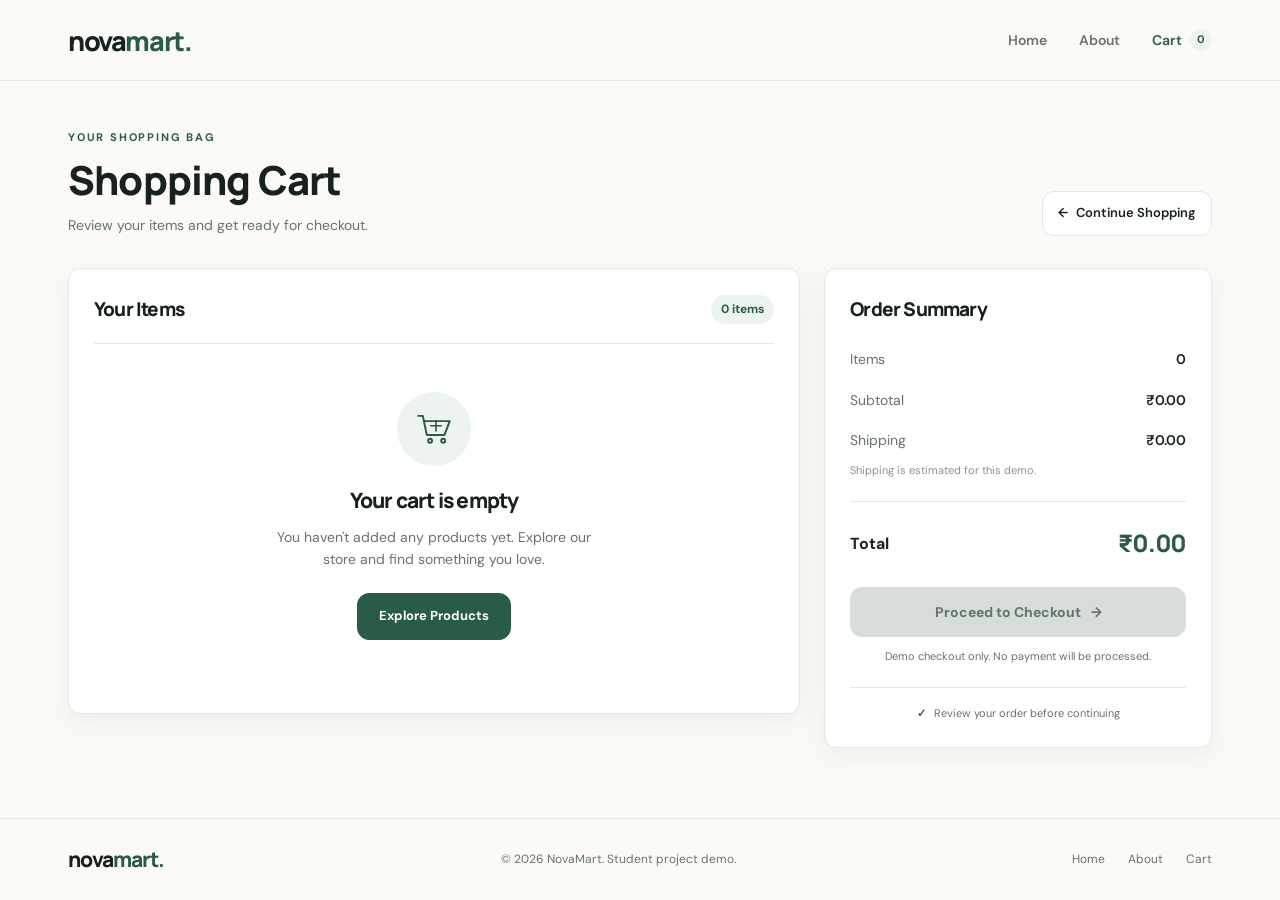
<file: cart.html>
<!DOCTYPE html>
<html lang="en">
<head>
    <meta charset="UTF-8">
    <meta name="viewport" content="width=device-width, initial-scale=1.0">

    <title>Shopping Cart | NovaMart</title>
<link
        href="https://fonts.googleapis.com/css2?family=DM+Sans:wght@400;500;600;700&family=Manrope:wght@400;500;600;700;800&display=swap"
        rel="stylesheet"
    >

    <link rel="stylesheet" href="cart.css">

    <script src="cart.js" defer></script>
    <meta
        name="description"
        content="Review your shopping cart and prepare your order at NovaMart."
    >

    <link rel="preconnect" href="https://fonts.googleapis.com">
    <link rel="preconnect" href="https://fonts.gstatic.com" crossorigin>

    
</head>

<body>

    <!-- ==================== HEADER ==================== -->
    <header class="cart-header">
        <div class="cart-header-inner">

            <a
                href="index.html"
                class="cart-logo"
                aria-label="NovaMart home"
            >
                <span class="cart-logo-nova">nova</span><span class="cart-logo-mart">mart.</span>
            </a>

            <nav
                class="cart-nav"
                id="cart-navigation"
                aria-label="Main navigation"
            >
                <a href="index.html">Home</a>
                <a href="about.html">About</a>

                <a
                    href="cart.html"
                    class="cart-nav-active"
                    aria-current="page"
                >
                    Cart
                    <span id="cart-nav-count">0</span>
                </a>
            </nav>

            <button
                type="button"
                class="cart-mobile-toggle"
                id="cart-mobile-toggle"
                aria-label="Open navigation menu"
                aria-controls="cart-navigation"
                aria-expanded="false"
            >
                <span></span>
                <span></span>
                <span></span>
            </button>

        </div>
    </header>


    <!-- ==================== MAIN CONTENT ==================== -->
    <main class="cart-main">

        <!-- Page heading -->
        <section class="cart-page-heading">

            <div>
                <p class="cart-eyebrow">YOUR SHOPPING BAG</p>

                <h1>Shopping Cart</h1>

                <p class="cart-subtitle">
                    Review your items and get ready for checkout.
                </p>
            </div>

            <a href="index.html" class="cart-continue-top">
                <span aria-hidden="true">←</span>
                Continue Shopping
            </a>

        </section>


        <!-- Cart layout -->
        <div class="cart-layout">

            <!-- ==================== PRODUCTS PANEL ==================== -->
            <section
                class="cart-products-panel"
                aria-label="Cart products"
            >

                <div class="cart-panel-heading">
                    <h2>Your Items</h2>
                    <span id="cart-item-count">0 items</span>
                </div>


                <!-- JavaScript inserts cart products here -->
                <div
                    id="cart-product-list"
                    class="cart-product-list"
                    aria-live="polite"
                >
                    <!-- Cart products are rendered by cart.js -->
                </div>


                <!-- Empty cart message -->
                <div
                    id="cart-empty-state"
                    class="cart-empty-state"
                    hidden
                >

                    <div
                        class="cart-empty-icon"
                        aria-hidden="true"
                    >
                        <svg
                            viewBox="0 0 64 64"
                            fill="none"
                            xmlns="http://www.w3.org/2000/svg"
                        >
                            <path
                                d="M8 12h7l6 29h27l8-21H18"
                                stroke="currentColor"
                                stroke-width="3"
                                stroke-linecap="round"
                                stroke-linejoin="round"
                            />

                            <circle
                                cx="26"
                                cy="50"
                                r="3"
                                stroke="currentColor"
                                stroke-width="3"
                            />

                            <circle
                                cx="46"
                                cy="50"
                                r="3"
                                stroke="currentColor"
                                stroke-width="3"
                            />

                            <path
                                d="M27 27h16M35 19v16"
                                stroke="currentColor"
                                stroke-width="2.5"
                                stroke-linecap="round"
                            />
                        </svg>
                    </div>

                    <h3>Your cart is empty</h3>

                    <p>
                        You haven't added any products yet.
                        Explore our store and find something you love.
                    </p>

                    <a
                        href="index.html"
                        class="cart-primary-link"
                    >
                        Explore Products
                    </a>

                </div>


                <!-- Cart actions -->
                <div
                    class="cart-panel-footer"
                    id="cart-panel-footer"
                >

                    <a
                        href="index.html"
                        class="cart-continue-link"
                    >
                        <span aria-hidden="true">←</span>
                        Continue Shopping
                    </a>

                    <button
                        type="button"
                        id="cart-clear-button"
                        class="cart-clear-button"
                    >
                        Clear Cart
                    </button>

                </div>

            </section>


            <!-- ==================== ORDER SUMMARY ==================== -->
            <aside
                class="cart-summary-panel"
                aria-labelledby="cart-summary-title"
            >

                <h2 id="cart-summary-title">
                    Order Summary
                </h2>


                <div class="cart-summary-row">
                    <span>Items</span>
                    <span id="cart-summary-quantity">0</span>
                </div>


                <div class="cart-summary-row">
                    <span>Subtotal</span>
                    <span id="cart-subtotal">₹0.00</span>
                </div>


                <div class="cart-summary-row">
                    <span>Shipping</span>
                    <span id="cart-shipping">₹0.00</span>
                </div>


                <p class="cart-shipping-note">
                    Shipping is estimated for this demo.
                </p>


                <div class="cart-summary-divider"></div>


                <div class="cart-summary-total">
                    <span>Total</span>
                    <strong id="cart-total">₹0.00</strong>
                </div>


                <button
                    type="button"
                    id="cart-checkout-button"
                    class="cart-checkout-button"
                    disabled
                >
                    Proceed to Checkout
                    <span aria-hidden="true">→</span>
                </button>


                <p class="cart-demo-note">
                    Demo checkout only. No payment will be processed.
                </p>


                <div class="cart-trust-note">
                    <span aria-hidden="true">✓</span>
                    Review your order before continuing
                </div>

            </aside>

        </div>


        <!-- Accessible notification -->
        <div
            id="cart-toast"
            class="cart-toast"
            role="status"
            aria-live="polite"
            hidden
        ></div>

    </main>


    <!-- ==================== FOOTER ==================== -->
    <footer class="cart-footer">

        <a
            href="index.html"
            class="cart-footer-logo"
            aria-label="NovaMart home"
        >
            <span class="cart-logo-nova">nova</span><span class="cart-logo-mart">mart.</span>
        </a>

        <p>
            © <span id="cart-year"></span>
            NovaMart. Student project demo.
        </p>

        <nav
            class="cart-footer-links"
            aria-label="Footer navigation"
        >
            <a href="index.html">Home</a>
            <a href="about.html">About</a>
            <a href="cart.html">Cart</a>
        </nav>

    </footer>

</body>
</html>
</file>
<file: cart.css>
/* NovaMart — Cart Page
   File: cart.css
   All styles are scoped to the cart page.
*/

:root {
    --cart-background: #FBFAF7;
    --cart-primary: #285C46;
    --cart-primary-dark: #1D4434;
    --cart-text: #17211E;
    --cart-muted: #68736D;
    --cart-border: #E5E8E1;
    --cart-white: #FFFFFF;
    --cart-soft-green: #EDF3EE;
    --cart-danger: #B94141;
    --cart-radius: 12px;
    --cart-shadow: 0 8px 28px rgba(29, 68, 52, 0.07);
    --cart-transition: 180ms ease;
}

* {
    box-sizing: border-box;
    margin: 0;
    padding: 0;
}

html {
    scroll-behavior: smooth;
}

body {
    min-height: 100vh;
    display: flex;
    flex-direction: column;
    background: var(--cart-background);
    color: var(--cart-text);
    font-family: "DM Sans", sans-serif;
    font-size: 15px;
    line-height: 1.6;
}

button,
a {
    font: inherit;
    -webkit-tap-highlight-color: transparent;
}

button {
    cursor: pointer;
}

a {
    color: inherit;
    text-decoration: none;
}

button:focus-visible,
a:focus-visible {
    outline: 3px solid rgba(40, 92, 70, 0.35);
    outline-offset: 4px;
}

[hidden] {
    display: none !important;
}

/* Shared NovaMart logo */

.cart-logo,
.cart-footer-logo {
    display: inline-flex;
    align-items: baseline;
    white-space: nowrap;
    font-family: "Manrope", sans-serif;
    font-size: 27px;
    font-weight: 800;
    letter-spacing: -1.4px;
    line-height: 1;
}

.cart-logo-nova {
    color: var(--cart-text);
}

.cart-logo-mart {
    color: var(--cart-primary);
}

/* Shared header */

.cart-header {
    position: relative;
    z-index: 20;
    width: 100%;
    background: var(--cart-background);
    border-bottom: 1px solid var(--cart-border);
}

.cart-header-inner {
    position: relative;
    max-width: 1200px;
    min-height: 80px;
    margin: 0 auto;
    padding: 0 28px;
    display: flex;
    align-items: center;
    justify-content: space-between;
    gap: 28px;
}

.cart-nav {
    display: flex;
    align-items: center;
    gap: 32px;
}

.cart-nav a {
    display: inline-flex;
    align-items: center;
    gap: 8px;
    color: var(--cart-muted);
    font-size: 14px;
    font-weight: 600;
    transition: color var(--cart-transition);
}

.cart-nav a:hover,
.cart-nav .cart-nav-active {
    color: var(--cart-primary);
}

#cart-nav-count {
    min-width: 22px;
    height: 22px;
    padding: 0 6px;
    display: inline-flex;
    align-items: center;
    justify-content: center;
    border-radius: 50px;
    background: var(--cart-soft-green);
    color: var(--cart-primary);
    font-size: 11px;
    font-weight: 700;
}

.cart-mobile-toggle {
    display: none;
    width: 42px;
    height: 42px;
    padding: 10px;
    flex-direction: column;
    justify-content: center;
    gap: 5px;
    border: 1px solid var(--cart-border);
    border-radius: 9px;
    background: var(--cart-white);
}

.cart-mobile-toggle span {
    display: block;
    width: 100%;
    height: 2px;
    border-radius: 2px;
    background: var(--cart-primary);
    transition: transform var(--cart-transition);
}

/* Main layout */

.cart-main {
    flex: 1;
    width: 100%;
    max-width: 1200px;
    margin: 0 auto;
    padding: 48px 28px 64px;
}

.cart-page-heading {
    display: flex;
    justify-content: space-between;
    align-items: flex-end;
    gap: 24px;
    margin-bottom: 32px;
}

.cart-eyebrow {
    margin-bottom: 9px;
    color: var(--cart-primary);
    font-size: 11px;
    font-weight: 700;
    letter-spacing: 1.8px;
}

.cart-page-heading h1,
.cart-panel-heading h2,
.cart-summary-panel h2,
.cart-empty-state h3 {
    font-family: "Manrope", sans-serif;
    color: var(--cart-text);
    font-weight: 800;
    letter-spacing: -0.8px;
}

.cart-page-heading h1 {
    font-size: clamp(30px, 4vw, 40px);
    line-height: 1.2;
}

.cart-subtitle {
    margin-top: 10px;
    color: var(--cart-muted);
    font-size: 14px;
}

.cart-continue-top {
    display: inline-flex;
    align-items: center;
    gap: 8px;
    padding: 11px 15px;
    border: 1px solid var(--cart-border);
    border-radius: var(--cart-radius);
    background: var(--cart-white);
    color: var(--cart-text);
    font-size: 13px;
    font-weight: 600;
    transition: background var(--cart-transition),
                border-color var(--cart-transition),
                transform var(--cart-transition);
}

.cart-continue-top:hover {
    border-color: var(--cart-primary);
    background: var(--cart-soft-green);
    transform: translateY(-1px);
}

.cart-layout {
    display: grid;
    grid-template-columns: minmax(0, 1.7fr) minmax(285px, 0.9fr);
    align-items: start;
    gap: 24px;
}

.cart-products-panel,
.cart-summary-panel {
    min-width: 0;
    padding: 25px;
    border: 1px solid var(--cart-border);
    border-radius: var(--cart-radius);
    background: var(--cart-white);
    box-shadow: var(--cart-shadow);
}

.cart-panel-heading {
    display: flex;
    align-items: center;
    justify-content: space-between;
    gap: 12px;
    padding-bottom: 19px;
    border-bottom: 1px solid var(--cart-border);
}

.cart-panel-heading h2,
.cart-summary-panel h2 {
    font-size: 19px;
}

#cart-item-count {
    padding: 5px 10px;
    border-radius: 50px;
    background: var(--cart-soft-green);
    color: var(--cart-primary);
    font-size: 12px;
    font-weight: 700;
}

/* Products */

.cart-product-row {
    display: grid;
    grid-template-columns: 90px minmax(0, 1fr) auto;
    align-items: center;
    gap: 16px;
    padding: 21px 0;
    border-bottom: 1px solid var(--cart-border);
}

.cart-product-image-wrap {
    width: 90px;
    height: 94px;
    overflow: hidden;
    display: flex;
    align-items: center;
    justify-content: center;
    border-radius: 10px;
    background: var(--cart-background);
}

.cart-product-image {
    display: block;
    width: 100%;
    height: 100%;
    object-fit: cover;
}

.cart-product-info {
    min-width: 0;
}

.cart-product-name {
    margin-bottom: 5px;
    overflow-wrap: anywhere;
    font-size: 15px;
    font-weight: 700;
}

.cart-product-price {
    color: var(--cart-muted);
    font-size: 13px;
}

.cart-product-item-total {
    margin-top: 7px;
    color: var(--cart-text);
    font-size: 13px;
    font-weight: 700;
}

.cart-product-controls {
    display: flex;
    flex-direction: column;
    align-items: flex-end;
    gap: 10px;
}

.cart-quantity-control {
    display: flex;
    align-items: center;
    gap: 11px;
    padding: 5px;
    border: 1px solid var(--cart-border);
    border-radius: 9px;
}

.cart-quantity-button {
    width: 27px;
    height: 27px;
    display: inline-flex;
    align-items: center;
    justify-content: center;
    border: none;
    border-radius: 6px;
    background: var(--cart-soft-green);
    color: var(--cart-primary);
    font-size: 18px;
    line-height: 1;
    transition: color var(--cart-transition),
                background var(--cart-transition);
}

.cart-quantity-button:hover:not(:disabled) {
    background: var(--cart-primary);
    color: var(--cart-white);
}

.cart-quantity-button:disabled {
    opacity: 0.4;
    cursor: not-allowed;
}

.cart-quantity-value {
    min-width: 18px;
    text-align: center;
    font-size: 13px;
    font-weight: 700;
    font-variant-numeric: tabular-nums;
}

.cart-remove-button {
    padding: 2px 0;
    border: none;
    background: transparent;
    color: var(--cart-danger);
    font-size: 12px;
    font-weight: 600;
}

.cart-remove-button:hover {
    text-decoration: underline;
}

/* Empty cart */

.cart-empty-state {
    padding: 48px 18px;
    text-align: center;
}

.cart-empty-icon {
    width: 74px;
    height: 74px;
    margin: 0 auto 18px;
    display: flex;
    align-items: center;
    justify-content: center;
    border-radius: 50%;
    background: var(--cart-soft-green);
    color: var(--cart-primary);
}

.cart-empty-icon svg {
    width: 42px;
    height: 42px;
}

.cart-empty-state h3 {
    margin-bottom: 8px;
    font-size: 21px;
}

.cart-empty-state p {
    max-width: 350px;
    margin: 0 auto 22px;
    color: var(--cart-muted);
    font-size: 14px;
}

.cart-primary-link {
    display: inline-flex;
    justify-content: center;
    align-items: center;
    padding: 12px 21px;
    border: 1px solid var(--cart-primary);
    border-radius: var(--cart-radius);
    background: var(--cart-primary);
    color: var(--cart-white);
    font-size: 13px;
    font-weight: 700;
    transition: background var(--cart-transition),
                transform var(--cart-transition);
}

.cart-primary-link:hover {
    background: var(--cart-primary-dark);
    transform: translateY(-2px);
}

/* Cart footer actions */

.cart-panel-footer {
    display: flex;
    justify-content: space-between;
    align-items: center;
    flex-wrap: wrap;
    gap: 12px;
    padding-top: 20px;
}

.cart-continue-link {
    display: inline-flex;
    align-items: center;
    gap: 7px;
    color: var(--cart-primary);
    font-size: 13px;
    font-weight: 700;
}

.cart-continue-link:hover {
    color: var(--cart-primary-dark);
}

.cart-clear-button {
    padding: 8px 12px;
    border: 1px solid #edcccc;
    border-radius: 9px;
    background: var(--cart-white);
    color: var(--cart-danger);
    font-size: 12px;
    font-weight: 600;
    transition: background var(--cart-transition);
}

.cart-clear-button:hover:not(:disabled) {
    background: #fcf0f0;
}

.cart-clear-button:disabled {
    cursor: not-allowed;
    opacity: 0.45;
}

/* Order summary */

.cart-summary-panel {
    position: sticky;
    top: 22px;
}

.cart-summary-panel h2 {
    margin-bottom: 24px;
}

.cart-summary-row {
    display: flex;
    align-items: center;
    justify-content: space-between;
    gap: 14px;
    margin: 18px 0;
    color: var(--cart-muted);
    font-size: 14px;
}

.cart-summary-row span:last-child {
    color: var(--cart-text);
    font-weight: 600;
    font-variant-numeric: tabular-nums;
}

.cart-shipping-note {
    margin-top: -8px;
    color: #89928D;
    font-size: 11px;
}

.cart-summary-divider {
    height: 1px;
    margin: 22px 0;
    background: var(--cart-border);
}

.cart-summary-total {
    display: flex;
    align-items: center;
    justify-content: space-between;
    gap: 12px;
}

.cart-summary-total span {
    font-size: 16px;
    font-weight: 700;
}

.cart-summary-total strong {
    color: var(--cart-primary);
    font-family: "Manrope", sans-serif;
    font-size: 24px;
    font-weight: 800;
    font-variant-numeric: tabular-nums;
}

.cart-checkout-button {
    width: 100%;
    min-height: 49px;
    margin-top: 24px;
    padding: 13px 16px;
    display: flex;
    align-items: center;
    justify-content: center;
    gap: 10px;
    border: 1px solid var(--cart-primary);
    border-radius: var(--cart-radius);
    background: var(--cart-primary);
    color: var(--cart-white);
    font-size: 14px;
    font-weight: 700;
    transition: background var(--cart-transition),
                transform var(--cart-transition);
}

.cart-checkout-button:hover:not(:disabled) {
    background: var(--cart-primary-dark);
    transform: translateY(-2px);
}

.cart-checkout-button:disabled {
    border-color: #D7DED9;
    background: #D7DED9;
    color: #65736B;
    cursor: not-allowed;
}

.cart-demo-note {
    margin-top: 11px;
    color: var(--cart-muted);
    font-size: 11px;
    text-align: center;
}

.cart-trust-note {
    display: flex;
    align-items: center;
    justify-content: center;
    gap: 8px;
    margin-top: 21px;
    padding-top: 17px;
    border-top: 1px solid var(--cart-border);
    color: var(--cart-muted);
    font-size: 11px;
    text-align: center;
}

.cart-trust-note span {
    color: var(--cart-primary);
    font-weight: 800;
}

/* Notification */

.cart-toast {
    position: fixed;
    right: 24px;
    bottom: 24px;
    z-index: 50;
    max-width: calc(100vw - 32px);
    padding: 13px 18px;
    border: 1px solid rgba(255, 255, 255, 0.1);
    border-radius: var(--cart-radius);
    background: var(--cart-primary-dark);
    color: var(--cart-white);
    box-shadow: var(--cart-shadow);
    font-size: 13px;
    font-weight: 600;
}

/* Shared footer */

.cart-footer {
    width: 100%;
    min-height: 82px;
    padding: 20px max(28px, calc((100% - 1144px) / 2));
    display: flex;
    justify-content: space-between;
    align-items: center;
    flex-wrap: wrap;
    gap: 18px;
    border-top: 1px solid var(--cart-border);
    background: var(--cart-background);
    color: var(--cart-muted);
    font-size: 12px;
}

.cart-footer-logo {
    font-size: 21px;
    letter-spacing: -1px;
}

.cart-footer-links {
    display: flex;
    align-items: center;
    gap: 23px;
}

.cart-footer-links a {
    transition: color var(--cart-transition);
}

.cart-footer-links a:hover {
    color: var(--cart-primary);
}

/* Tablet */

@media (max-width: 900px) {
    .cart-main {
        padding-top: 35px;
    }

    .cart-layout {
        grid-template-columns: minmax(0, 1fr);
    }

    .cart-summary-panel {
        position: static;
    }
}

/* Mobile navigation and layout */

@media (max-width: 600px) {
    .cart-header-inner {
        min-height: 72px;
        padding: 0 18px;
    }

    .cart-logo {
        font-size: 25px;
    }

    .cart-mobile-toggle {
        display: flex;
    }

    .cart-nav {
        position: absolute;
        top: calc(100% + 1px);
        left: 0;
        right: 0;
        display: none;
        align-items: stretch;
        flex-direction: column;
        gap: 0;
        padding: 10px 18px 16px;
        border-bottom: 1px solid var(--cart-border);
        background: var(--cart-background);
        box-shadow: var(--cart-shadow);
    }

    .cart-nav.cart-nav-open {
        display: flex;
    }

    .cart-nav a {
        padding: 12px 8px;
        border-radius: 8px;
    }

    .cart-nav a:hover {
        background: var(--cart-soft-green);
    }

    .cart-mobile-toggle[aria-expanded="true"] span:first-child {
        transform: translateY(7px) rotate(45deg);
    }

    .cart-mobile-toggle[aria-expanded="true"] span:nth-child(2) {
        opacity: 0;
    }

    .cart-mobile-toggle[aria-expanded="true"] span:last-child {
        transform: translateY(-7px) rotate(-45deg);
    }

    .cart-main {
        padding: 30px 15px 40px;
    }

    .cart-page-heading {
        align-items: flex-start;
        flex-direction: column;
        gap: 16px;
        margin-bottom: 23px;
    }

    .cart-page-heading h1 {
        font-size: 32px;
    }

    .cart-subtitle {
        font-size: 13px;
    }

    .cart-products-panel,
    .cart-summary-panel {
        padding: 19px 16px;
    }

    .cart-product-row {
        grid-template-columns: 74px minmax(0, 1fr);
        gap: 12px;
        padding: 17px 0;
    }

    .cart-product-image-wrap {
        width: 74px;
        height: 80px;
    }

    .cart-product-controls {
        grid-column: 2;
        width: 100%;
        flex-direction: row;
        justify-content: space-between;
        align-items: center;
    }

    .cart-footer {
        padding: 22px 18px;
        flex-direction: column;
        align-items: flex-start;
        gap: 14px;
    }

    .cart-footer-links {
        gap: 20px;
    }

    .cart-toast {
        right: 16px;
        bottom: 16px;
    }
}

@media (prefers-reduced-motion: reduce) {
    *,
    *::before,
    *::after {
        scroll-behavior: auto !important;
        transition-duration: 0.01ms !important;
    }
}
</file>
